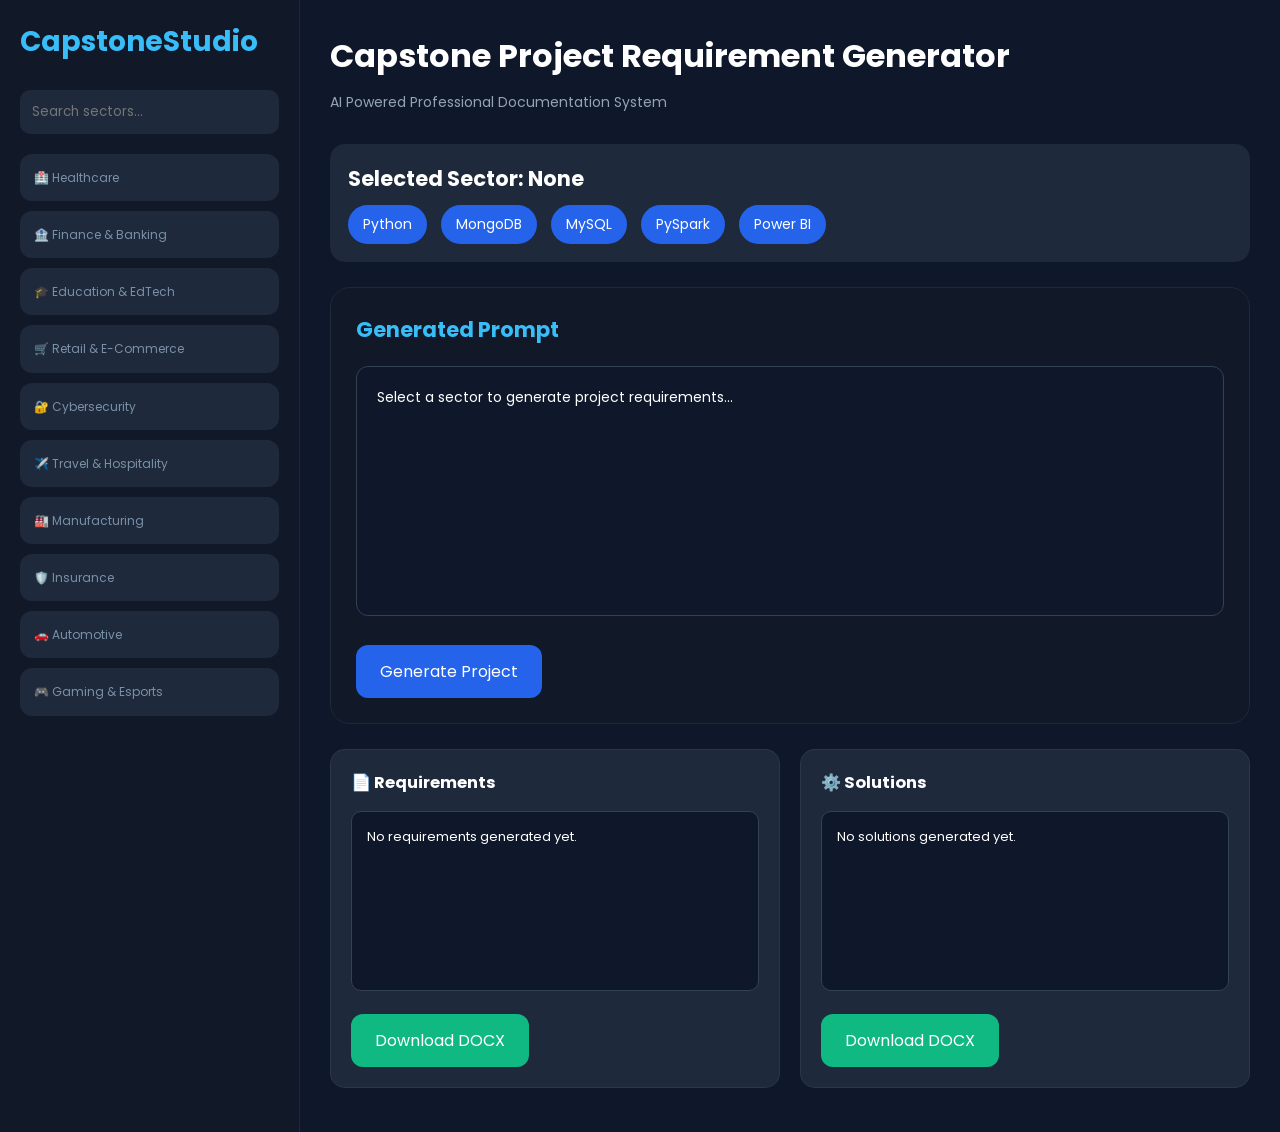
<file: templates/index.html>
<!DOCTYPE html>
<html lang="en">
<head>
    <meta charset="UTF-8">
    <meta name="viewport" content="width=device-width, initial-scale=1.0">

    <title>CapstoneStudio Professional</title>

    <!-- CSS -->
    <link rel="stylesheet" href="/static/style.css">

    <!-- Google Font -->
    <link href="https://fonts.googleapis.com/css2?family=Poppins:wght@300;400;500;600;700&display=swap" rel="stylesheet">

    <style>

        *{
            margin:0;
            padding:0;
            box-sizing:border-box;
            font-family:'Poppins',sans-serif;
        }

        body{
            background:#0f172a;
            color:white;
            overflow-x:hidden;
        }

        .container{
            width:100%;
            min-height:100vh;
            display:flex;
        }

        /* ================= SIDEBAR ================= */

        .sidebar{
            width:300px;
            background:#111827;
            border-right:1px solid #1f2937;
            padding:20px;
            overflow-y:auto;
        }

        .logo{
            font-size:28px;
            font-weight:700;
            color:#38bdf8;
            margin-bottom:25px;
        }

        .search-box{
            width:100%;
            padding:12px;
            border:none;
            border-radius:10px;
            background:#1e293b;
            color:white;
            margin-bottom:20px;
            outline:none;
        }

        .sector-item{
            padding:14px;
            background:#1e293b;
            margin-bottom:10px;
            border-radius:12px;
            cursor:pointer;
            transition:0.3s;
            display:flex;
            align-items:center;
            gap:10px;
        }

        .sector-item:hover{
            background:#2563eb;
            transform:translateX(4px);
        }

        .sector-item.active{
            background:#2563eb;
        }

        /* ================= MAIN ================= */

        .main{
            flex:1;
            padding:30px;
        }

        .header{
            display:flex;
            justify-content:space-between;
            align-items:center;
            margin-bottom:30px;
        }

        .title{
            font-size:32px;
            font-weight:700;
        }

        .card{
            background:#111827;
            padding:25px;
            border-radius:20px;
            margin-bottom:25px;
            border:1px solid #1f2937;
        }

        .card h2{
            margin-bottom:20px;
            color:#38bdf8;
        }

        textarea{
            width:100%;
            min-height:250px;
            background:#0f172a;
            border:1px solid #334155;
            color:white;
            padding:20px;
            border-radius:12px;
            resize:none;
            outline:none;
            font-size:14px;
        }

        .btn{
            padding:14px 24px;
            border:none;
            border-radius:12px;
            background:#2563eb;
            color:white;
            font-size:16px;
            cursor:pointer;
            transition:0.3s;
            margin-right:15px;
        }

        .btn:hover{
            background:#1d4ed8;
            transform:scale(1.03);
        }

        .btn-green{
            background:#10b981;
        }

        .btn-green:hover{
            background:#059669;
        }

        .output-grid{
            display:grid;
            grid-template-columns:1fr 1fr;
            gap:20px;
        }

        .output-card{
            background:#1e293b;
            padding:20px;
            border-radius:15px;
        }

        .output-card h3{
            margin-bottom:15px;
        }

        .preview{
            height:180px;
            overflow:auto;
            background:#0f172a;
            padding:15px;
            border-radius:10px;
            font-size:13px;
            line-height:1.6;
            border:1px solid #334155;
        }

        .top-info{
            margin-bottom:25px;
            padding:18px;
            background:#1e293b;
            border-radius:15px;
        }

        .badge{
            display:inline-block;
            padding:8px 15px;
            border-radius:30px;
            background:#2563eb;
            margin-right:10px;
            margin-top:10px;
        }

        .loading{
            display:none;
            margin-top:20px;
            font-size:18px;
            color:#38bdf8;
        }

        @media(max-width:1000px){

            .container{
                flex-direction:column;
            }

            .sidebar{
                width:100%;
            }

            .output-grid{
                grid-template-columns:1fr;
            }

        }

    </style>

</head>

<body>

<div class="container">

    <!-- ================= SIDEBAR ================= -->

    <div class="sidebar">

        <div class="logo">
            CapstoneStudio
        </div>

        <input
            type="text"
            class="search-box"
            placeholder="Search sectors..."
            onkeyup="filterSectors(this.value)"
        >

        <div id="sector-list">

            <div class="sector-item" onclick="selectSector('Healthcare')">
                🏥 Healthcare
            </div>

            <div class="sector-item" onclick="selectSector('Finance & Banking')">
                🏦 Finance & Banking
            </div>

            <div class="sector-item" onclick="selectSector('Education & EdTech')">
                🎓 Education & EdTech
            </div>

            <div class="sector-item" onclick="selectSector('Retail & E-Commerce')">
                🛒 Retail & E-Commerce
            </div>

            <div class="sector-item" onclick="selectSector('Cybersecurity')">
                🔐 Cybersecurity
            </div>

            <div class="sector-item" onclick="selectSector('Travel & Hospitality')">
                ✈️ Travel & Hospitality
            </div>

            <div class="sector-item" onclick="selectSector('Manufacturing')">
                🏭 Manufacturing
            </div>

            <div class="sector-item" onclick="selectSector('Insurance')">
                🛡️ Insurance
            </div>

            <div class="sector-item" onclick="selectSector('Automotive')">
                🚗 Automotive
            </div>

            <div class="sector-item" onclick="selectSector('Gaming & Esports')">
                🎮 Gaming & Esports
            </div>

        </div>

    </div>

    <!-- ================= MAIN ================= -->

    <div class="main">

        <div class="header">

            <div>
                <div class="title">
                    Capstone Project Requirement Generator
                </div>

                <div style="margin-top:10px;color:#94a3b8;">
                    AI Powered Professional Documentation System
                </div>
            </div>

        </div>

        <!-- ================= INFO ================= -->

        <div class="top-info">

            <h2 id="selected-sector">
                Selected Sector: None
            </h2>

            <div class="badge">
                Python
            </div>

            <div class="badge">
                MongoDB
            </div>

            <div class="badge">
                MySQL
            </div>

            <div class="badge">
                PySpark
            </div>

            <div class="badge">
                Power BI
            </div>

        </div>

        <!-- ================= PROMPT ================= -->

        <div class="card">

            <h2>
                Generated Prompt
            </h2>

            <textarea id="prompt-box" readonly>
Select a sector to generate project requirements...
            </textarea>

            <br><br>

            <button class="btn" onclick="generateProject()">
                Generate Project
            </button>

        </div>

        <!-- ================= LOADING ================= -->

        <div class="loading" id="loading">

            Generating AI requirements and solutions...

        </div>

        <!-- ================= OUTPUT ================= -->

        <div class="output-grid">

            <!-- REQUIREMENTS -->

            <div class="output-card">

                <h3>
                    📄 Requirements
                </h3>

                <div class="preview" id="requirements-preview">

                    No requirements generated yet.

                </div>

                <br>

                <button class="btn btn-green" onclick="downloadRequirements()">
                    Download DOCX
                </button>

            </div>

            <!-- SOLUTIONS -->

            <div class="output-card">

                <h3>
                    ⚙️ Solutions
                </h3>

                <div class="preview" id="solutions-preview">

                    No solutions generated yet.

                </div>

                <br>

                <button class="btn btn-green" onclick="downloadSolutions()">
                    Download DOCX
                </button>

            </div>

        </div>

    </div>

</div>

<!-- ================= SCRIPT ================= -->

<script>

    let currentSector = "";

    function selectSector(sector){

        currentSector = sector;

        document.getElementById("selected-sector").innerHTML =
            "Selected Sector: " + sector;

        document.getElementById("prompt-box").value =
`
Generate a professional capstone project for ${sector}.

Include:

1. Business problem
2. Data ingestion
3. Python automation
4. MongoDB CRUD
5. MySQL stored procedures
6. PySpark transformations
7. Power BI dashboards
8. Unix shell scripting
9. Data cleaning
10. Final analytics reporting

Generate detailed enterprise-level requirements and solutions.
`;

        const items = document.querySelectorAll(".sector-item");

        items.forEach(i => i.classList.remove("active"));

        event.target.classList.add("active");
    }

    function filterSectors(value){

        value = value.toLowerCase();

        const items = document.querySelectorAll(".sector-item");

        items.forEach(item => {

            if(item.innerText.toLowerCase().includes(value)){
                item.style.display = "flex";
            }
            else{
                item.style.display = "none";
            }

        });

    }

    async function generateProject(){

        if(currentSector === ""){
            alert("Please select a sector");
            return;
        }

        document.getElementById("loading").style.display = "block";

        try{

            const response = await fetch("/api/generate",{

                method:"POST",

                headers:{
                    "Content-Type":"application/json"
                },

                body:JSON.stringify({
                    sector:currentSector,
                    complexity:"medium"
                })

            });

            const data = await response.json();

            document.getElementById("requirements-preview").innerText =
                data.requirements;

            document.getElementById("solutions-preview").innerText =
                data.solutions;

        }
        catch(err){

            alert("Error generating project");

            console.log(err);

        }

        document.getElementById("loading").style.display = "none";

    }

    function downloadRequirements(){

        window.open("/api/download/requirements");

    }

    function downloadSolutions(){

        window.open("/api/download/solutions");

    }

</script>

</body>
</html>
</file>
<file: static/style.css>
/* ═══════════════════════════════════════════════════════════
   CapstoneStudio — Professional CSS
   Fonts: IBM Plex Mono · Inter · Clash Display
═══════════════════════════════════════════════════════ */

@import url('https://fonts.googleapis.com/css2?family=IBM+Plex+Mono:wght@400;500;600&family=Inter:wght@300;400;500;600&display=swap');

*, *::before, *::after { box-sizing: border-box; margin: 0; padding: 0; }

:root {
  --bg:        #080c12;
  --bg2:       #0d1219;
  --bg3:       #131b24;
  --bg4:       #1a2535;
  --bg5:       #202e40;
  --accent:    #3d8ef0;
  --accent2:   #6e5cf7;
  --green:     #2dcc8f;
  --amber:     #f0a840;
  --red:       #e85c6e;
  --purple:    #9b71f5;
  --text:      #dde6f0;
  --text2:     #7a90a8;
  --text3:     #3d5068;
  --border:    rgba(255,255,255,0.06);
  --border2:   rgba(61,142,240,0.25);
  --font:      'Inter', system-ui, sans-serif;
  --mono:      'IBM Plex Mono', 'Courier New', monospace;
  --radius:    10px;
  --shadow:    0 4px 24px rgba(0,0,0,0.4);
}

html { font-size: 14px; }

body {
  font-family: var(--font);
  background: var(--bg);
  color: var(--text);
  min-height: 100vh;
  line-height: 1.6;
  -webkit-font-smoothing: antialiased;
}

/* ══ SCROLLBAR ══ */
::-webkit-scrollbar { width: 4px; height: 4px; }
::-webkit-scrollbar-track { background: transparent; }
::-webkit-scrollbar-thumb { background: var(--bg5); border-radius: 2px; }

/* ══ LOGIN ══════════════════════════════════════════════ */
#login-screen {
  display: none; min-height: 100vh;
  align-items: center; justify-content: center;
  background: var(--bg);
  background-image:
    radial-gradient(ellipse at 20% 30%, rgba(61,142,240,.06) 0%, transparent 55%),
    radial-gradient(ellipse at 80% 70%, rgba(110,92,247,.05) 0%, transparent 55%);
}
#login-screen.active { display: flex; }

.login-wrap { width: 380px; }

.login-brand {
  display: flex; align-items: center; gap: 14px; margin-bottom: 36px;
}
.login-logo-mark {
  width: 44px; height: 44px; border-radius: 12px; flex-shrink: 0;
  background: linear-gradient(135deg, var(--accent), var(--accent2));
  display: flex; align-items: center; justify-content: center;
  font-family: var(--mono); font-weight: 600; font-size: 15px; color: #fff;
  box-shadow: 0 0 20px rgba(61,142,240,0.35);
}
.login-product {
  font-family: var(--mono); font-size: 16px; font-weight: 600;
  color: var(--text); letter-spacing: -.2px;
}
.login-tagline { font-size: 11px; color: var(--text3); margin-top: 2px; }

.login-card {
  background: var(--bg2); border: 1px solid var(--border);
  border-radius: 14px; padding: 32px; box-shadow: var(--shadow);
}
.login-card-title {
  font-size: 15px; font-weight: 600; color: var(--text);
  margin-bottom: 24px; letter-spacing: -.2px;
}

.field-group { margin-bottom: 18px; }
.field-label {
  display: block; font-size: 11px; font-weight: 500;
  letter-spacing: .06em; text-transform: uppercase;
  color: var(--text2); margin-bottom: 7px;
}
.field-input {
  width: 100%; background: var(--bg3); border: 1px solid var(--border);
  border-radius: 8px; padding: 10px 13px; font-family: var(--font);
  font-size: 13.5px; color: var(--text); outline: none;
  transition: border-color .18s;
}
.field-input:focus { border-color: var(--accent); }
.field-input::placeholder { color: var(--text3); }

.btn-login {
  width: 100%; background: var(--accent);
  border: none; border-radius: 8px; padding: 11px 18px;
  font-family: var(--font); font-size: 13.5px; font-weight: 600;
  color: #fff; cursor: pointer; display: flex;
  align-items: center; justify-content: center; gap: 8px;
  transition: opacity .18s, transform .1s; margin-top: 6px;
}
.btn-login:hover { opacity: .9; }
.btn-login:active { transform: scale(.98); }

.login-error {
  background: rgba(232,92,110,.1); border: 1px solid rgba(232,92,110,.25);
  border-radius: 8px; padding: 9px 13px; color: var(--red);
  font-size: 12px; margin-top: 12px; display: none;
}
.login-error.show { display: block; }

.login-hint {
  margin-top: 18px; background: var(--bg3); border-radius: 8px;
  padding: 10px 13px; display: flex; gap: 18px; justify-content: center;
}
.hint-row { display: flex; align-items: center; gap: 4px; font-size: 11px; }
.hint-key { color: var(--accent); font-family: var(--mono); }
.hint-sep { color: var(--text3); }
.hint-val { color: var(--text2); font-family: var(--mono); }

/* ══ APP ════════════════════════════════════════════════ */
#app-screen { display: none; flex-direction: column; min-height: 100vh; }
#app-screen.active { display: flex; }

/* ── TOPBAR ── */
.topbar {
  height: 54px; background: var(--bg2); border-bottom: 1px solid var(--border);
  padding: 0 20px; display: flex; align-items: center;
  justify-content: space-between; flex-shrink: 0; position: sticky; top: 0; z-index: 50;
}
.topbar-left { display: flex; align-items: center; gap: 12px; }
.topbar-logomark {
  width: 30px; height: 30px; border-radius: 8px;
  background: linear-gradient(135deg, var(--accent), var(--accent2));
  display: flex; align-items: center; justify-content: center;
  font-family: var(--mono); font-size: 11px; font-weight: 600; color: #fff;
}
.topbar-name { font-family: var(--mono); font-size: 13px; font-weight: 600; color: var(--text); }
.topbar-sub  { font-size: 10px; color: var(--text3); margin-top: 1px; }
.topbar-center { flex: 1; display: flex; justify-content: center; }
.topbar-sector-pill {
  background: rgba(61,142,240,.12); border: 1px solid rgba(61,142,240,.2);
  border-radius: 20px; padding: 4px 14px; font-size: 12px;
  color: var(--accent); font-weight: 500;
}
.topbar-right { display: flex; align-items: center; gap: 12px; }
.user-pill {
  display: flex; align-items: center; gap: 6px;
  background: var(--bg3); border: 1px solid var(--border);
  border-radius: 20px; padding: 4px 12px 4px 8px; font-size: 12px; color: var(--text2);
}
.user-dot { width: 6px; height: 6px; border-radius: 50%; background: var(--green); }
.btn-signout {
  background: none; border: 1px solid var(--border); border-radius: 6px;
  padding: 5px 12px; font-family: var(--font); font-size: 12px;
  color: var(--text2); cursor: pointer; transition: all .18s;
}
.btn-signout:hover { border-color: var(--red); color: var(--red); }

/* ── BODY LAYOUT ── */
.app-body { display: flex; flex: 1; overflow: hidden; }

/* ── SIDEBAR ── */
.sidebar {
  width: 240px; background: var(--bg2); border-right: 1px solid var(--border);
  display: flex; flex-direction: column; flex-shrink: 0; overflow: hidden;
}
.sidebar-top { padding: 16px 12px 10px; border-bottom: 1px solid var(--border); }
.sidebar-label {
  font-size: 10px; font-weight: 600; letter-spacing: .1em;
  text-transform: uppercase; color: var(--text3); margin-bottom: 10px;
  display: flex; align-items: center; gap: 6px;
}
.sidebar-count {
  background: var(--bg4); border-radius: 4px; padding: 1px 6px;
  font-size: 10px; color: var(--text3);
}
.search-wrap {
  position: relative; display: flex; align-items: center;
}
.search-icon {
  position: absolute; left: 9px; color: var(--text3); pointer-events: none;
}
.search-input {
  width: 100%; background: var(--bg3); border: 1px solid var(--border);
  border-radius: 7px; padding: 8px 10px 8px 30px; font-family: var(--font);
  font-size: 12px; color: var(--text); outline: none; transition: border-color .18s;
}
.search-input:focus { border-color: var(--accent); }
.search-input::placeholder { color: var(--text3); }

.sector-nav { flex: 1; overflow-y: auto; padding: 8px 6px; }
.cat-label {
  font-size: 9px; font-weight: 600; letter-spacing: .12em;
  text-transform: uppercase; color: var(--text3); padding: 8px 8px 4px;
}
.sector-item {
  display: flex; align-items: center; gap: 8px; padding: 7px 10px;
  border-radius: 7px; cursor: pointer; transition: all .12s;
  font-size: 12px; color: var(--text2);
}
.sector-item:hover { background: var(--bg3); color: var(--text); }
.sector-item.active {
  background: rgba(61,142,240,.1);
  border: 1px solid rgba(61,142,240,.2);
  color: var(--accent); font-weight: 500;
}
.sector-emoji { font-size: 13px; width: 18px; text-align: center; }

/* ── MAIN ── */
.main-panel { flex: 1; display: flex; flex-direction: column; overflow: hidden; }

.entity-strip {
  background: var(--bg); border-bottom: 1px solid var(--border);
  padding: 12px 24px; display: flex; align-items: center; gap: 14px; flex-shrink: 0;
}
.entity-strip-label {
  font-size: 10px; font-weight: 600; letter-spacing: .1em;
  text-transform: uppercase; color: var(--text3); white-space: nowrap;
}
.entity-chips { display: flex; gap: 8px; flex-wrap: wrap; }
.e-chip {
  display: flex; align-items: center; gap: 6px;
  background: var(--bg3); border: 1px solid var(--border);
  border-radius: 20px; padding: 4px 12px; font-size: 11px;
  color: var(--text2); font-family: var(--mono);
}
.e-dot { width: 5px; height: 5px; border-radius: 50%; }
.e-fmt { color: var(--text3); font-size: 10px; }

/* ── WORKFLOW ── */
.workflow { flex: 1; overflow-y: auto; padding: 22px 26px 36px; }

/* ── EMPTY STATE ── */
.empty-state {
  text-align: center; padding: 64px 32px;
  border: 1px dashed var(--border); border-radius: 14px;
  background: var(--bg2);
}
.empty-icon { font-size: 48px; color: var(--text3); margin-bottom: 18px; }
.empty-title { font-size: 18px; font-weight: 600; color: var(--text); margin-bottom: 8px; }
.empty-sub { font-size: 13px; color: var(--text2); line-height: 1.7; margin-bottom: 28px; }
.empty-features { display: flex; flex-direction: column; gap: 8px; align-items: flex-start; display: inline-flex; text-align: left; }
.ef-item { display: flex; align-items: center; gap: 8px; font-size: 12px; color: var(--text2); }
.ef-dot { width: 7px; height: 7px; border-radius: 50%; flex-shrink: 0; }

/* ── STEP CARD ── */
.step-card {
  background: var(--bg2); border: 1px solid var(--border);
  border-radius: 12px; margin-bottom: 14px; overflow: hidden;
}
.success-card { border-color: rgba(45,204,143,.2); }

.step-head {
  padding: 16px 20px; display: flex; align-items: center; gap: 14px;
}
.step-num {
  width: 28px; height: 28px; border-radius: 50%; flex-shrink: 0;
  display: flex; align-items: center; justify-content: center;
  font-size: 11px; font-weight: 600; font-family: var(--mono);
  background: var(--bg4); color: var(--text3);
}
.s-active { background: rgba(61,142,240,.15); color: var(--accent); }
.s-done   { background: rgba(45,204,143,.15); color: var(--green); }

.step-info { flex: 1; }
.step-title { font-size: 13.5px; font-weight: 600; color: var(--text); }
.step-opt { font-size: 11px; font-weight: 400; color: var(--text3); }
.step-desc { font-size: 11.5px; color: var(--text2); margin-top: 2px; }
.step-badge { font-size: 11px; color: var(--text3); font-family: var(--mono); }
.success-text { color: var(--green) !important; }

.step-body {
  padding: 0 20px 20px;
  border-top: 1px solid var(--border);
}

.hint {
  font-size: 11.5px; color: var(--text3); margin: 10px 0 0; line-height: 1.6;
}

/* ── SOURCE TABS ── */
.tab-row { display: flex; gap: 6px; padding-top: 14px; margin-bottom: 14px; }
.tab-btn {
  background: var(--bg3); border: 1px solid var(--border);
  border-radius: 7px; padding: 7px 14px; font-family: var(--font);
  font-size: 12px; color: var(--text2); cursor: pointer; transition: all .15s;
}
.tab-btn.active {
  background: rgba(61,142,240,.12); border-color: rgba(61,142,240,.3);
  color: var(--accent); font-weight: 500;
}

/* ── DEMO GRID ── */
.demo-grid {
  display: grid; grid-template-columns: repeat(2,1fr); gap: 10px; margin-top: 10px;
}
.demo-card {
  background: var(--bg3); border: 1px solid var(--border);
  border-radius: 9px; padding: 13px;
}
.demo-card-head {
  display: flex; align-items: center; gap: 8px; margin-bottom: 6px;
}
.demo-card-icon { font-size: 15px; }
.demo-card-name { font-family: var(--mono); font-size: 11px; color: var(--text2); flex: 1; }
.fmt-tag {
  font-size: 9px; font-weight: 600; letter-spacing: .08em;
  border-radius: 4px; padding: 2px 6px;
}
.fmt-csv  { background: rgba(61,142,240,.15); color: var(--accent); }
.fmt-json { background: rgba(110,92,247,.15);  color: var(--purple); }
.fmt-xlsx { background: rgba(45,204,143,.15);   color: var(--green); }
.fmt-xml  { background: rgba(240,168,64,.15);   color: var(--amber); }
.demo-card-meta { font-size: 10px; color: var(--text3); margin-bottom: 8px; }
.demo-preview {
  font-family: var(--mono); font-size: 9.5px; color: var(--text3);
  background: var(--bg4); border-radius: 5px; padding: 6px 8px;
  white-space: pre; overflow: hidden; max-height: 46px; margin-bottom: 8px;
}
.btn-dl-demo {
  background: var(--bg4); border: 1px solid var(--border);
  border-radius: 6px; padding: 5px 10px; font-family: var(--font);
  font-size: 11px; color: var(--text2); cursor: pointer; width: 100%;
  transition: all .15s;
}
.btn-dl-demo:hover { border-color: var(--accent); color: var(--accent); }

/* ── UPLOAD GRID ── */
.upload-grid { display: grid; grid-template-columns: 1fr 1fr; gap: 10px; margin-top: 10px; }
.upload-slot {
  background: var(--bg3); border: 1px solid var(--border);
  border-radius: 9px; padding: 13px;
}
.upload-slot.has-file { border-color: rgba(45,204,143,.3); }
.upload-slot-head { display: flex; align-items: center; gap: 7px; margin-bottom: 10px; }
.upload-slot-entity { font-family: var(--mono); font-size: 11px; color: var(--text); flex: 1; }
.upload-drop {
  border: 1px dashed var(--border); border-radius: 7px; padding: 14px;
  text-align: center; cursor: pointer; transition: all .15s; font-size: 11.5px; color: var(--text3);
}
.upload-drop:hover { border-color: var(--accent); color: var(--accent); }
.upload-drop input { display: none; }
.upload-file-info { display: none; }
.upload-slot.has-file .upload-file-info {
  display: flex; align-items: center; gap: 8px; margin-top: 8px;
  background: var(--bg4); border-radius: 6px; padding: 7px 10px;
}
.upload-fname { font-size: 11px; color: var(--green); font-family: var(--mono); flex: 1; overflow: hidden; text-overflow: ellipsis; white-space: nowrap; }
.btn-rm {
  background: none; border: none; color: var(--text3); cursor: pointer;
  font-size: 14px; line-height: 1; transition: color .15s;
}
.btn-rm:hover { color: var(--red); }

/* ── API INPUT ── */
.api-row { padding-top: 14px; }
.api-input-wrap {
  display: flex; align-items: center; gap: 0;
  background: var(--bg3); border: 1px solid var(--border);
  border-radius: 8px; overflow: hidden;
}
.api-input-wrap svg { margin-left: 12px; color: var(--text3); flex-shrink: 0; }
.api-input {
  flex: 1; background: none; border: none; padding: 10px 12px;
  font-family: var(--mono); font-size: 12.5px; color: var(--text);
  outline: none;
}
.api-input::placeholder { color: var(--text3); }
.api-toggle {
  background: var(--bg4); border: none; border-left: 1px solid var(--border);
  padding: 10px 14px; font-family: var(--font); font-size: 11px;
  color: var(--text2); cursor: pointer; transition: color .15s;
}
.api-toggle:hover { color: var(--accent); }

/* ── PROMPT CONFIG ── */
.config-label {
  font-size: 10px; font-weight: 600; letter-spacing: .08em;
  text-transform: uppercase; color: var(--text3); margin-top: 16px; margin-bottom: 8px;
}
.pill-row { display: flex; gap: 6px; }
.pill-btn {
  background: var(--bg3); border: 1px solid var(--border);
  border-radius: 20px; padding: 6px 16px; font-family: var(--mono);
  font-size: 12px; color: var(--text2); cursor: pointer; transition: all .15s;
}
.pill-btn.active {
  background: rgba(61,142,240,.12); border-color: rgba(61,142,240,.35);
  color: var(--accent);
}

.complexity-grid { display: grid; grid-template-columns: 1fr 1fr; gap: 8px; }
.cx-card {
  background: var(--bg3); border: 1px solid var(--border);
  border-radius: 9px; padding: 12px 14px; cursor: pointer;
  text-align: left; transition: all .15s; display: flex; flex-direction: column; gap: 4px;
}
.cx-card:hover { border-color: var(--bg5); }
.cx-card.active { background: rgba(61,142,240,.08); border-color: rgba(61,142,240,.3); }
.cx-dot { width: 8px; height: 8px; border-radius: 50%; flex-shrink: 0; }
.cx-label { font-size: 12.5px; font-weight: 600; color: var(--text); display: flex; align-items: center; gap: 7px; }
.cx-desc  { font-size: 11px; color: var(--text3); line-height: 1.5; }

.btn-generate-prompt {
  margin-top: 16px; background: var(--bg3); border: 1px solid var(--border);
  border-radius: 8px; padding: 10px 20px; font-family: var(--font);
  font-size: 13px; font-weight: 500; color: var(--text2); cursor: pointer;
  transition: all .18s;
}
.btn-generate-prompt:hover:not(:disabled) {
  background: rgba(61,142,240,.1); border-color: rgba(61,142,240,.3);
  color: var(--accent);
}
.btn-generate-prompt:disabled { opacity: .35; cursor: not-allowed; }

.prompt-meta-row {
  display: flex; align-items: center; gap: 10px; margin-top: 16px; margin-bottom: 8px;
}
.cx-pill {
  font-size: 10px; font-weight: 600; letter-spacing: .06em;
  border-radius: 4px; padding: 3px 9px;
}
.pill-easy   { background: rgba(45,204,143,.15);  color: var(--green);  }
.pill-medium { background: rgba(240,168,64,.15);  color: var(--amber);  }
.pill-hard   { background: rgba(232,92,110,.15);  color: var(--red);    }
.pill-mixed  { background: rgba(155,113,245,.15); color: var(--purple); }
.char-counter { font-size: 11px; color: var(--text3); font-family: var(--mono); flex: 1; }
.char-counter.over { color: var(--red); }
.btn-copy-sm {
  background: var(--bg4); border: 1px solid var(--border); border-radius: 6px;
  padding: 4px 12px; font-family: var(--font); font-size: 11px;
  color: var(--text2); cursor: pointer; transition: all .15s;
}
.btn-copy-sm:hover { border-color: var(--accent); color: var(--accent); }
.prompt-box {
  background: var(--bg); border: 1px solid var(--border); border-radius: 8px;
  padding: 14px 16px; font-family: var(--mono); font-size: 11.5px;
  color: var(--text2); line-height: 1.8; max-height: 220px;
  overflow-y: auto; white-space: pre-wrap;
}

/* ── GENERATE ── */
.gen-action-row { padding-top: 14px; display: flex; align-items: center; gap: 16px; flex-wrap: wrap; }
.btn-run {
  background: linear-gradient(135deg, var(--accent), var(--accent2));
  border: none; border-radius: 9px; padding: 11px 24px;
  font-family: var(--font); font-size: 13.5px; font-weight: 600;
  color: #fff; cursor: pointer; display: flex; align-items: center; gap: 8px;
  transition: opacity .18s, transform .1s;
  box-shadow: 0 4px 16px rgba(61,142,240,0.3);
}
.btn-run:hover:not(:disabled) { opacity: .9; transform: translateY(-1px); }
.btn-run:active:not(:disabled) { transform: scale(.98); }
.btn-run:disabled { opacity: .35; cursor: not-allowed; box-shadow: none; }
#btn-run-inner { display: flex; align-items: center; gap: 8px; }

.progress-track {
  height: 3px; background: var(--bg4); border-radius: 2px;
  margin-top: 18px; overflow: hidden;
}
.progress-fill {
  height: 100%; width: 0%; border-radius: 2px;
  background: linear-gradient(90deg, var(--accent), var(--accent2));
  transition: width .4s ease;
}
.progress-steps { margin-top: 12px; display: flex; flex-direction: column; gap: 4px; }
.progress-step {
  display: flex; align-items: center; gap: 8px;
  font-size: 11.5px; color: var(--text3); transition: color .2s;
}
.progress-step .step-dot {
  width: 6px; height: 6px; border-radius: 50%; background: var(--bg4);
  transition: background .2s; flex-shrink: 0;
}
.progress-step.active .step-dot { background: var(--accent); }
.progress-step.active { color: var(--text2); }
.progress-step.done .step-dot { background: var(--green); }
.progress-step.done { color: var(--text3); }

/* ── DOWNLOAD ── */
.btn-regen {
  background: var(--bg4); border: 1px solid var(--border);
  border-radius: 7px; padding: 6px 14px; font-family: var(--font);
  font-size: 12px; color: var(--text2); cursor: pointer; transition: all .15s;
}
.btn-regen:hover { border-color: var(--accent); color: var(--accent); }

.output-grid { display: grid; grid-template-columns: 1fr 1fr; gap: 10px; margin-top: 14px; margin-bottom: 14px; }
.output-card {
  background: var(--bg3); border: 1px solid var(--border);
  border-radius: 9px; padding: 14px;
}
.output-card-head { display: flex; align-items: flex-start; gap: 10px; margin-bottom: 8px; }
.output-icon { font-size: 20px; }
.output-name { font-family: var(--mono); font-size: 11.5px; color: var(--text); font-weight: 500; }
.output-size { font-size: 10px; color: var(--text3); margin-top: 2px; }
.output-preview {
  background: var(--bg); border-radius: 6px; padding: 8px 10px;
  font-family: var(--mono); font-size: 10px; color: var(--text3);
  white-space: pre; overflow: hidden; max-height: 60px;
  border: 1px solid var(--border); margin-bottom: 10px;
}
.btn-card-dl {
  width: 100%; background: var(--bg4); border: 1px solid var(--border);
  border-radius: 6px; padding: 6px; font-family: var(--font);
  font-size: 11.5px; color: var(--text2); cursor: pointer; transition: all .15s;
}
.btn-card-dl:hover { border-color: var(--accent); color: var(--accent); }

.dl-row { display: flex; gap: 8px; flex-wrap: wrap; }
.btn-dl {
  background: var(--bg3); border: 1px solid var(--border);
  border-radius: 8px; padding: 9px 18px; font-family: var(--font);
  font-size: 12.5px; color: var(--text2); cursor: pointer;
  display: flex; align-items: center; gap: 7px; transition: all .15s;
}
.btn-dl:hover { border-color: var(--accent); color: var(--accent); }
.btn-dl-both {
  background: var(--green); border: none; border-radius: 8px;
  padding: 9px 18px; font-family: var(--font); font-size: 12.5px;
  color: #041a12; font-weight: 600; cursor: pointer; transition: opacity .15s;
}
.btn-dl-both:hover { opacity: .9; }

/* ── SPINNER ── */
@keyframes spin { to { transform: rotate(360deg); } }
.spinner {
  width: 14px; height: 14px; border: 2px solid rgba(255,255,255,.2);
  border-top-color: #fff; border-radius: 50%;
  animation: spin .7s linear infinite;
}

/* ── TOAST ── */
.toast {
  position: fixed; bottom: 22px; right: 22px; z-index: 9999;
  background: var(--bg3); border: 1px solid var(--border);
  border-radius: 9px; padding: 11px 18px; font-size: 12.5px; color: var(--text);
  box-shadow: var(--shadow); transform: translateY(12px);
  opacity: 0; transition: all .25s; pointer-events: none; max-width: 340px;
}
.toast.show { opacity: 1; transform: translateY(0); }
.toast.success { border-color: rgba(45,204,143,.35); color: var(--green); }
.toast.error   { border-color: rgba(232,92,110,.35); color: var(--red); }
.toast.info    { border-color: rgba(61,142,240,.35); color: var(--accent); }

/* ── FADEIN ── */
@keyframes fadein { from { opacity:0; transform:translateY(6px); } to { opacity:1; transform:none; } }
.fadein { animation: fadein .25s ease forwards; }
</file>
